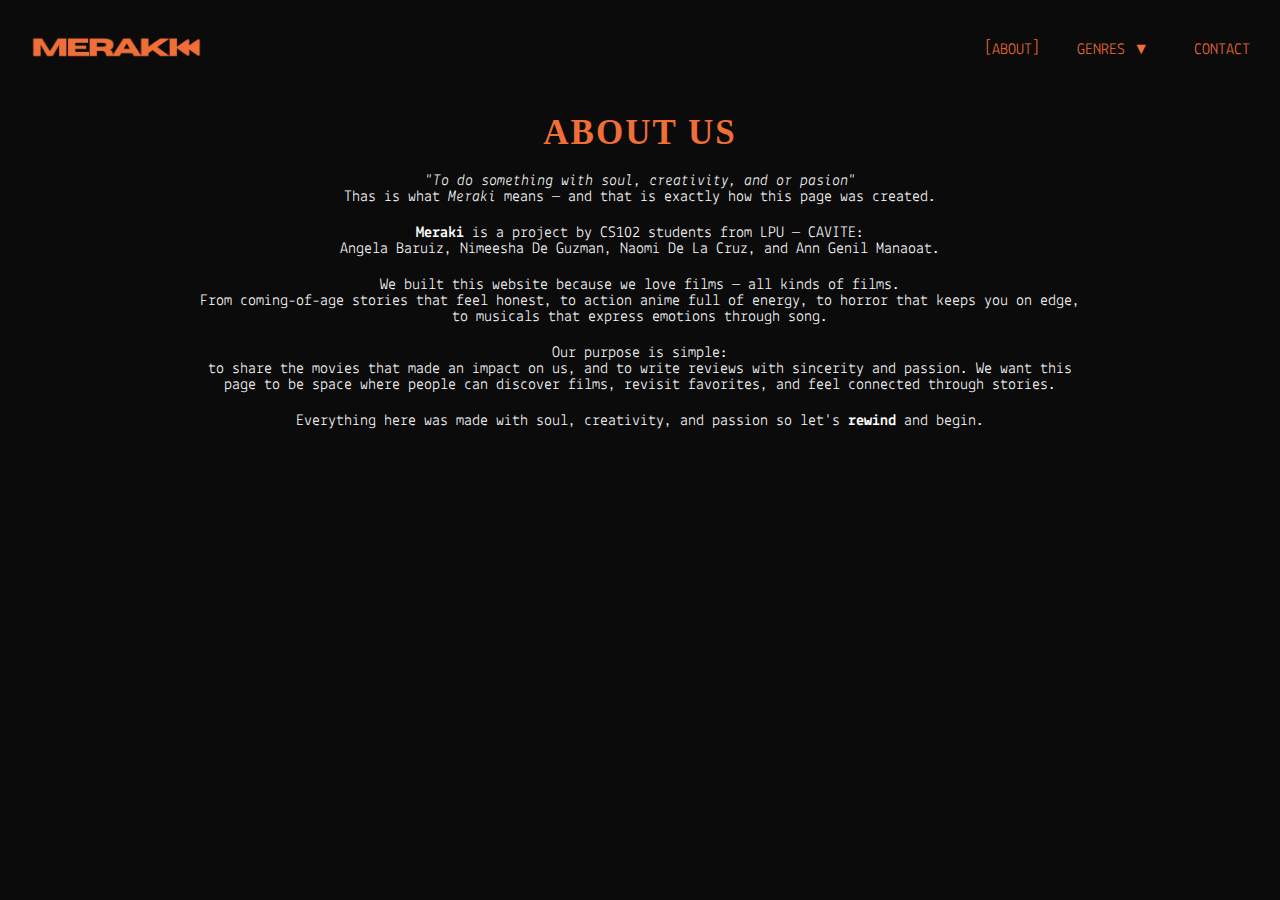
<file: WEBSITE_TRY/about.html>
<!DOCTYPE html>
<html>

<head>
	<meta charset="UTF=8">
	<meta http-equiv="Content-Type" content="text/html; charset=utf-8">
	<meta name="viewport" content="width=device-width, initial-scale=1.0">
	<title> Meraki </title>
	<link rel="stylesheet" href="style.css">
	<link href='https://fonts.googleapis.com/css?family=Lekton' rel='stylesheet'>
	<link href="https://fonts.cdnfonts.com/css/antique-olive" rel="stylesheet">
	<script src="https://www.youtube.com/iframe_api"></script>
	<script src="script.js" defer></script>
</head>

<body id="about-page">

    <header>
        
        <nav class="navbar">
            <a href="index.html" class="logo-link">
                <img src="meraki_logo.png" alt="Meraki Logo" style="height: 22px;">
            </a>

            <div class="hamburger">
                <span class="bar"></span>
                <span class="bar"></span>
                <span class="bar"></span>
            </div>

            <ul class="nav-links">
                <li><a href="about.html">ABOUT</a></li> <li class="dropdown">
                    <a href="anime_page.html" class="dropbtn">GENRES ▼</a>
                    <ul class="dropdown-content">
                        <li><a href="anime_page.html">Action Anime</a></li>
                        <li><a href="comingofage.html">Coming of Age</a></li>
                        <li><a href="horror.html">Horror</a></li>
                        <li><a href="musicals.html">Musicals</a></li>
                    </ul>
                </li>

                <li><a href="contact.html">CONTACT</a></li>
            </ul>
        </nav>

    </header>

    <h2 class="about-us">ABOUT US</h2>

    <p class="aboutus-meraki">
        <i>"To do something with soul, creativity, and or pasion"</i> <br> Thas is what <i> Meraki </i> means — and
        that is exactly how this page was created.
    </p>

    <p class="aboutus-meraki">
        <strong> Meraki </strong> is a project by CS102 students from LPU — CAVITE: <br> Angela Baruiz, Nimeesha De Guzman, Naomi De La Cruz, and Ann Genil Manaoat.
    </p>

    <p class="aboutus-meraki">
        We built this website because we love films — all kinds of films. <br> From coming-of-age stories that feel honest, to action anime full 
        of energy, to horror that keeps you on edge, <br> to musicals that express emotions through song.
    </p>

    <p class="aboutus-meraki">
        Our purpose is simple: <br> to share the movies that made an impact on us, and to write reviews with sincerity and passion. We want this <br>
        page to be space where people can discover films, revisit favorites, and feel connected through stories.
    </p>

    <p class="aboutus-meraki">
        Everything here was made with soul, creativity, and passion so let's <strong> rewind </strong> and begin.
    </p>


</body>
</html>
</file>
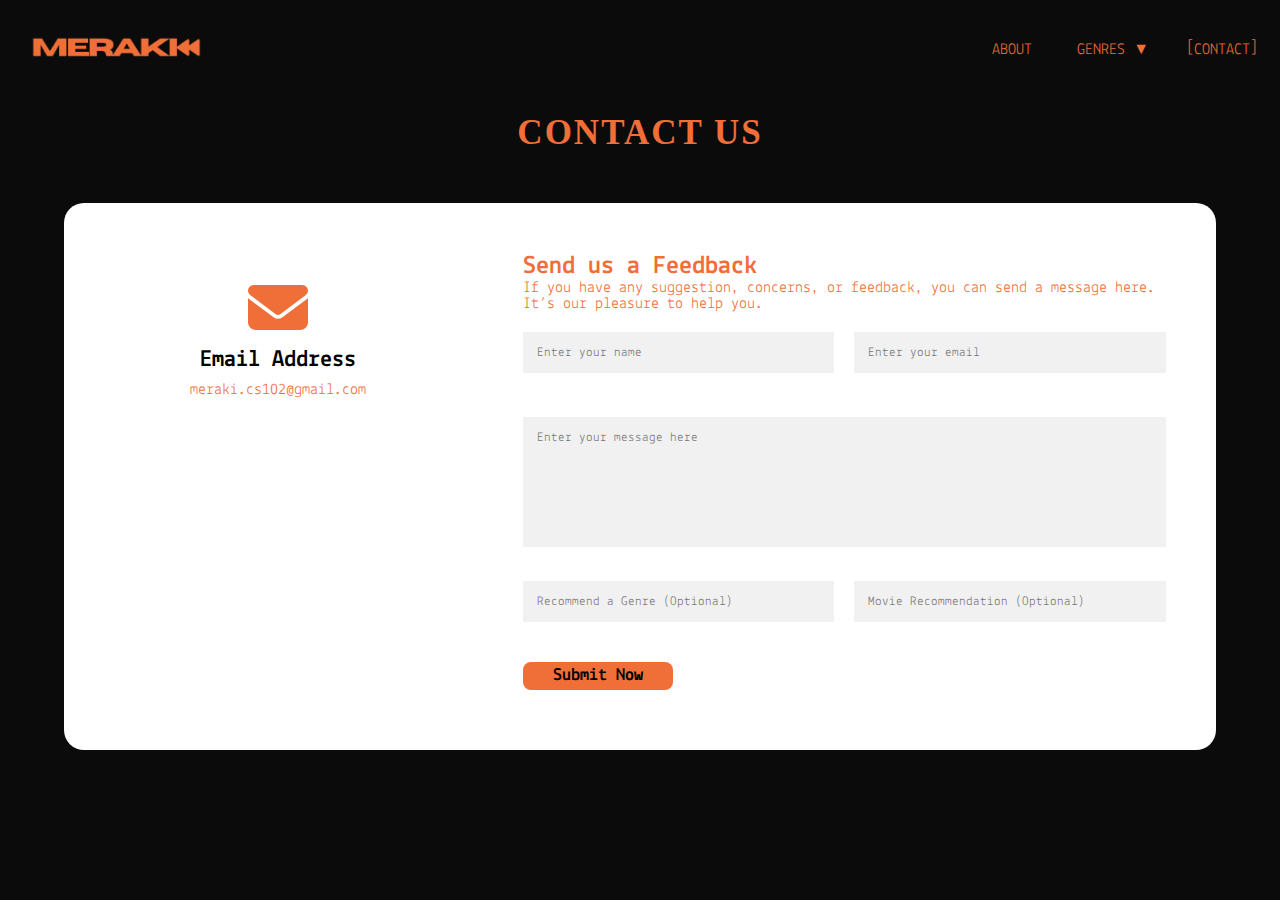
<file: WEBSITE_TRY/contact.html>
<!DOCTYPE html>
<html>

<head>
	<meta charset="UTF=8">
	<meta http-equiv="Content-Type" content="text/html; charset=utf-8">
	<meta name="viewport" content="width=device-width, initial-scale=1.0">
	<title> Meraki </title>
	<link rel="stylesheet" href="style.css">
	<link href='https://fonts.googleapis.com/css?family=Lekton' rel='stylesheet'>
	<link href="https://fonts.cdnfonts.com/css/antique-olive" rel="stylesheet">
    <link rel="stylesheet" href="https://cdnjs.cloudflare.com/ajax/libs/font-awesome/6.5.0/css/all.min.css">
	<script src="https://www.youtube.com/iframe_api"></script>
	<script src="script.js" defer></script>
</head>

<body>

    <header>
        
        <nav class="navbar">
                <a href="index.html" class="logo-link">
                    <img src="meraki_logo.png" alt="Meraki Logo" style="height: 22px;">
                </a>

                <div class="hamburger">
                    <span class="bar"></span>
                    <span class="bar"></span>
                    <span class="bar"></span>
                </div>

                <ul class="nav-links">
                    <li><a href="about.html">ABOUT</a></li> <li class="dropdown">
                        <a href="anime_page.html" class="dropbtn">GENRES ▼</a>
                        <ul class="dropdown-content">
                            <li><a href="anime_page.html">Action Anime</a></li>
                            <li><a href="comingofage.html">Coming of Age</a></li>
                            <li><a href="horror.html">Horror</a></li>
                            <li><a href="musicals.html">Musicals</a></li>
                        </ul>
                    </li>

                    <li><a href="contact.html">CONTACT</a></li>
                </ul>
            </nav>
            
    </header>

       <h2 class="contact-us">CONTACT US</h2>

       <div class="contact-box">

            <!-- LEFT SIDE -->
            <div class="contact-left">
                <div class="email-center">
                    <i class="fa-solid fa-envelope email-icon"></i>
                    <h3>Email Address</h3>
                    <a class="email-display" href="mailto:meraki.cs102@gmail.com">meraki.cs102@gmail.com</a>
                </div>
            </div>

            <!-- RIGHT SIDE -->
            <div class="contact-right">
                <h3 class="form-title">Send us a Feedback</h3>
                <p class="form-desc">
                    If you have any suggestion, concerns, or feedback, you can send a message here. 
                    It’s our pleasure to help you.
                </p>

                  <form id="contactForm" action="https://api.web3forms.com/submit" method="POST">

                    <!-- FormSubmit settings -->
		    <!-- Web3Forms settings -->
                    <input type="hidden" name="access_key" value="31a52701-8518-44d5-8aae-8e2ddf16f48f">

                    <div class="input-row">
                        <div class="input-group">
                            <input type="text" id="name" name="Name" placeholder="Enter your name">
                            <small class="error"></small>
                        </div>
                        <div class="input-group">
                            <input type="email" id="email" name="Email" placeholder="Enter your email">
                            <small class="error"></small>
                        </div>
                    </div>

                    <div class="input-group">
                        <textarea id="message" name="Message" placeholder="Enter your message here"></textarea>
                        <small class="error"></small>
                    </div>

                    <div class="input-row">
                        <div class="input-group">
                            <input type="text" id="genre" name="Genre Recommendation" placeholder="Recommend a Genre (Optional)">
                        </div>
                        <div class="input-group">
                            <input type="text" id="movie" name="Movie Recommendation" placeholder="Movie Recommendation (Optional)">
                        </div>
                    </div>

                    <button type="submit" class="submit-btn">Submit Now</button>
                </form>

                <p class="success-msg" id="successMessage"></p>

            </div>

        </div>


</div>




</body>
</html>
</file>
<file: WEBSITE_TRY/style.css>
* {
	box-sizing: border-box;
	margin: 0;
	padding: 0;
}

body {
	background-color: #0b0b0b;
	overflow-x: hidden;
}


.navbar {
	width: 100%;
	padding: 30px;
	display: flex;
	justify-content: space-between;
	align-items: center;
	position: relative;
	z-index: 110;
  background-color: #0b0b0b;
}

.navbar a {
	position: relative;
	background: #0b0b0b;
	color: #F06E38;
	font-family: "Lekton";
	text-decoration: none;
	font-size: 16px;
  user-select: none;
  -webkit-user-drag: none;
  cursor: pointer;
}

.nav-links {
  display: flex;
  gap: 30px;
  list-style: none;
  align-items: center;
}

.index-nav-layout {
  width: 100%;
  justify-content: space-between;
  padding: 0;
}

.mobile-logo {
  display: none;
}

/* DROPDOWN */
.dropdown {
	position: relative;
}

.dropbtn {
  display: inline-block;
  padding: 10px 15px;
  pointer-events: auto;
  cursor: default;
}

.dropdown-content {
  display: block;
  position: absolute;
  top: 100%;
  left: 50%;
  transform: translateX(-50%);
  background: rgba(240, 110, 56, 0.8);
  padding: 8px;
  width: 260px;
  opacity: 0;
  pointer-events: none;
  border-radius: 5px;
  transition: opacity 0.3s ease;
  z-index: 110;
}

.dropdown-content li {
  list-style: none;
  background: rgba(0, 0, 0, 0.85);
  margin: 5px 0;
}

.dropdown-content li a {
  display: block;
  padding: 12px 18px;
  color: white;
  text-decoration: none;
  font-size: 16px;
  text-align: left;
  border-radius: 5px;
}

.dropdown-content li a:hover {
  background: rgba(255, 255, 255, 0.15);
  border-radius: 5px;
}

.dropdown:hover .dropdown-content {
  opacity: 1;
  pointer-events: auto;
}

.navbar a::before, 
.navbar a::after {
  content: "";
  opacity: 0;
  transition: 0.3s ease;
}

.navbar a::before {
  content: "[ ";
  position: absolute;
  left: -8px;
}

.navbar a::after {
  content: " ]";
  position: absolute;
  right: -8px;
}

.navbar a:hover::before,
.navbar a:hover::after {
  opacity: 1;
}

.navbar a.active::before,
.navbar a.active::after {
    opacity: 1 !important;
}

.dropdown-content a:hover::before,
.dropdown-content a:hover::after {
  content: none !important;
  opacity: 0 !important;
}

/* BANNER */

.banner {
	display: block;
	width: 100%;
	text-align: center;
	margin-top: 20px;
  user-select: none;
  -webkit-user-drag: none;
  cursor: pointer;
}

.banner img {
	width: 100%;
  max-width: 1530px;
	height: auto;
  user-select: none;
  -webkit-user-drag: none;
  pointer-events: none;
}

/* SECTION TITLE */

.section-title {
  color: #F06E38;
  font-family: 'Antique Olive';
  text-align: center;
  font-size: 38px;
  margin-top: 40px;
  letter-spacing: 2px;
}

.section-subtitle {
  color: #ffffffcc;
  font-family: 'Lekton';
  text-align: center;
  font-size: 18px;
  margin-bottom: 30px;
}

/* TRAILER GRID */

.trailer-grid {
  display: flex;
  justify-content: center;
  gap: 3rem;
  flex-wrap: wrap;
  padding: 40px 0;
}

.trailer-card {
  position: relative;
  width: 700px;
  height: 450px;
  border-radius: 22px;
  overflow: hidden;
  position: relative;
  cursor: pointer;
  transition: 0.25s ease;
  background: #0b0b0b;
}

.trailer-card:hover {
  transform: scale(1.03);
  box-shadow: 0 25px 45px rgba(0,0,0,0.4);
}

.trailer-card .thumb {
  position: absolute;
  inset: 0;
  width: 100%;
  height: 100%;
  object-fit: cover;
  border-radius: 22px;
  z-index: 3;
  transition: opacity 0.4s ease;
  user-select: none;
  -webkit-user-drag: none;
  cursor: pointer;
}

.trailer-card .trailer-frame {
  position: absolute;
  inset: 0;
  width: 100%;
  height: 100%;
  border: none;
  border-radius: 22px;
  z-index: 1;
  pointer-events: none; /* Inactive until clicked */
}

/* TRAILER WRAPPER */
.trailer-wrapper {
  display: flex;
  flex-direction: column;
  align-items: center;
}

/* LABEL UNDER TRAILER */
.trailer-label {
  margin-top: 12px;
  font-family: 'Lekton';
  color: white;
  font-size: 16px;
  text-align: center;
  letter-spacing: 1px;
}

.trailer-label span {
  color: #F06E38; /* highlight the movie title */
}

.trailer-text {
  text-decoration: none;
}

/* ABOUT PAGE */

.about-us {
  color: #F06E38;
  font-family: 'Antique Olive';
  text-align: center;
  font-size: 35px;
  margin-top: 15px;
  letter-spacing: 2px;
}

.aboutus-meraki {
  color: white;
  font-family: 'Lekton';
  text-align: center;
  font-size: 16px;
  margin-top: 20px;
}

/* CONTACT PAGE */

.contact-us {
  color: #F06E38;
  font-family: 'Antique Olive';
  text-align: center;
  font-size: 35px;
  margin-top: 15px;
  letter-spacing: 2px;
}

/* CONTACT PAGE LAYOUT */
.contact-container {
    display: flex;
    justify-content: center;
    gap: 40px;
    margin: 40px auto;
    padding: 30px;
    max-width: 1200px;
    color: white;
}

/* ONE BIG CONTACT BOX */
.contact-box {
    width: 90%;
    max-width: 1200px;
    margin: 50px auto;
    padding: 30px;
    background: white;
    display: flex;
    gap: 40px;
    border-radius: 20px;
}

/* LEFT SIDE */
.contact-left {
    width: 35%;
    padding: 25px;
}

.contact-left h3 {
    font-family: 'Lekton';
    color: black;
    font-size: 24px;
    margin-bottom: 10px;
}

.email-display {
    font-family: 'Lekton';
    color: #F06E38;
    font-size: 16px;
    text-decoration: none;
    cursor: pointer;
}

.email-center {
    text-align: center;
    display: flex;
    flex-direction: column;
    align-items: center;
    margin-top: 20px;
}

.email-icon {
    font-size: 60px;
    margin-bottom: 10px;
    color: #F06E38;
}

/* RIGHT SIDE (FORM) */
.contact-right {
    width: 65%;
    padding: 20px;
}

.form-title {
    font-family: 'Lekton';
    color: #F06E38;
    font-size: 26px;
    font-weight: bold;
}

.form-desc {
    font-family: 'Lekton';
    color: #F06E38;
    margin-bottom: 20px;
}

/* FORM STYLING */
.input-row {
    display: flex;
    gap: 20px;
    padding-bottom: 10px;
}

.input-group {
    width: 100%;
    display: flex;
    flex-direction: column;
    padding-bottom: 20px;
}

input, textarea {
    width: 100%;
    padding: 12px;
    background: #f1f1f1;
    color: black;
    border: 2px solid transparent;
    font-family: 'Lekton';
}

input:focus, textarea:focus {
    border-color: #F06E38;
    outline: none;
}

textarea {
    resize: none;
    height: 130px;
}

/* ERRORS */
.error {
    color: #ff4444;
    font-family: 'Lekton';
    font-size: 13px;
    height: 14px;
}

/* SUBMIT BUTTON */
.submit-btn {
    width: 150px;
    background: #F06E38;
    padding: 5px;
    font-family: 'Lekton';
    font-size: 18px;
    border: none;
    border-radius: 8px;
    cursor: pointer;
    margin-top: 10px;
    font-weight: bold;
}

.submit-btn:hover {
    background: #ff7d4b;
}

/* SUCCESS MESSAGE */
.success-msg {
    color: #007300;
    margin-top: 10px;
    font-family: 'Lekton';
}

/* MERAKI logo (left side) */

.logo-link {
  user-select: none;
  -webkit-user-drag: none;
  cursor: pointer;
}

.logo-link img {
  pointer-events: none;
}

/* Musicals Page Styling */
.musicals {
  overflow-y: hidden;
  height: 100vh;
}

.checked, .fa-star-half {
  color: rgb(255, 213, 0);
}

/* Musical slider*/
.slider {
  height: calc(100vh - 100px);
  margin-top: 0;
  position: relative;
}

.slider .cards .movie {
  position: absolute;
  inset: 0 0 0 0;
  overflow: hidden;
  opacity: 0;
  transition: 1s;
}

.slider .cards .movie img {
  width: 100%;
  height: 100%;
  object-fit: cover;
}
.slider .cards .movie::before {
  content: '';
  width: 50%;
  height: 100%;
  position: absolute;
  left: 0;
  bottom: 0;
  background-image: linear-gradient(
    to right, #0b0b0b 10%, transparent
  );
}

.slider .cards .movie::after {
  content: '';
  width: 100%;
  height: 100%;
  position: absolute;
  top: 10%;
  left: 0;
  bottom: 0;
  background-image: linear-gradient(
    to top, #0b0b0b 30%, transparent
  )
}

.slider .cards .movie .content_movie {
  color: white;
  font-family: 'Lekton';
  text-align: justify;
  position: absolute;
  left: 10%;
  top: 10%;
  width: 46.3vh;
  max-width: 80%;
  z-index: 100;
  bottom: 280px;
  max-height: calc(100vh - 280px);
  overflow-y: auto;
  padding-right: 12px; 
  -ms-overflow-style: none; 
  scrollbar-width: none; 
}

.slider .cards .movie .content_movie::-webkit-scrollbar {
  display: none;
  width: 0;
  height: 0;
}
.slider .cards .movie .content_movie p:nth-child(1) {
  text-transform: uppercase;
  letter-spacing: 10px;
  color: #F06E38;
}

.slider .cards .movie .content_movie h2 {
  font-size: clamp(1rem, 10vh, 2rem);
  margin: 0 0 0 0;
}

.slider .cards .movie .content_movie .star-rating {
  margin-top: 40px;
}

.slider .cards .movie .content_movie .star-rating p {
  color: #ffffff;
}

.slider .cards .movie .content_movie .instruction {
  margin-top: 20px;
  color: #ffffff;
  font-size: 16px;
}

.slider .cards .movie.active {
  opacity: 1;
  z-index: 10;
}

@keyframes showMovie {
    to{
        transform: translateY(0);
        filter: blur(0);
        opacity: 1;
    }
}

.slider .cards .movie.active p:nth-child(1),
.slider .cards .movie.active h2,
.slider .cards .movie.active p:nth-child(3),
.slider .cards .movie.active .instruction {
    transform: translateY(30px);
    filter: blur(20px);
    opacity: 0;
    animation: showMovie .5s .7s ease-in-out 1 forwards;
}

.slider .cards .movie.active .categ {
  color: #ff7c3a !important;
}

.slider .list .movie.active h2 {
  animation-delay: 800ms;
}

.slider .list .item.active p:nth-child(3){
    animation-duration: 1.3s;
}

.arrows{
    position: absolute;
    top: 68%;
    left: 50%;
    transform: translateX(-50%);
    z-index: 100;
}
.arrows button{
    background-color: rgba(255, 136, 0, 0.523);
    border: none;
    font-family: 'Lekton';
    width: clamp(2.7rem, 4vh, 3rem);
    height: clamp(2.7rem, 4vh, 3rem);
    border-radius: 5px;
    font-size: x-large;
    color: #eee;
    transition: 0.5s;
    user-select: none;
    -webkit-user-drag: none;
    cursor: pointer;
}
.arrows button:hover{
    background-color: #ff8400;
    color: black;
}
.thumbnail{
  position: absolute;
  bottom: 50px;
  left: 50%;
  transform: translateX(-50%);
  z-index: 11;
  display: flex;
  gap: 30px;
  width: 100%;
  height: 200px;
  padding: 0 50px;
  box-sizing: border-box;
  overflow: visible;
  justify-content: center;
}

.thumbnail::-webkit-scrollbar{
    width: 0;
}
.thumbnail .movie{
    width: 150px;
    height: 220px;
    filter: brightness(.5);
    transition: 0.5s;
    flex-shrink: 0;
    transition: transform 0.8s, filter 0.9s;
}

.thumbnail .movie:hover {
  transform: scale(1.10);
  filter: brightness(1.2);
  box-shadow: 0 10px 25px rgba(0, 0, 0, 0.5);
}

.thumbnail .movie img{
    width: 100%;
    height: 100%;
    object-fit: cover;
    border-radius: 10px;
    user-select: none;
    -webkit-user-drag: none;
    cursor: pointer;
}

.thumbnail .movie.active{
    filter: brightness(1.2);
    transform: scale(1.10);
}
.thumbnail .movie .content{
    position: absolute;
    inset: auto 10px 10px 10px;
}

/* Modal Styling */
.modal {
  display: none;
  position: fixed;
  z-index: 1000;
  left: 0;
  top: 0;
  width: 100%;
  height: 100%;
  background-color: rgba(0, 0, 0, 0.9);
}

.modal-content {
  background-color: #1a1a1a;
  margin: 5% auto;
  padding: 30px;
  border: 2px solid #F06E38;
  border-radius: 10px;
  width: 80%;
  max-width: 800px;
  color: white;
  font-family: 'Lekton';
  max-height: 90vh;
  overflow-y: auto;
}

.modal-content::-webkit-scrollbar {
  width: 10px;
}

.modal-content::-webkit-scrollbar-track {
  background: #b94412ad;
  border-radius: 10px;
}

.modal-content::-webkit-scrollbar-thumb {
  background: #F06E38;
  border-radius: 10px;
}

.modal-content::-webkit-scrollbar-thumb:hover {
  background: #ff8400;
}

.modal-content h2 {
  color: #F06E38;
  margin-bottom: 20px;
}

.modal-content .review {
  text-align: justify;
  text-justify: inter-word;
}

.trailer-size {
  width: 100%;
  height: 450px;
  border-radius: 10px;
  margin-bottom: 20px;
}

.close {
  color: #F06E38;
  float: right;
  font-size: 35px;
  font-weight: bold;
  cursor: pointer;
}

.close:hover {
  color: #ff8400;
}

@media screen and (max-width: 678px) {
    .modal-content {
        width: 95%;
        margin: 10% auto;
        padding: 20px;
    }
}

/* HAMBURGER MENU */

.hamburger {
  display: none;
  cursor: pointer;
}

.bar {
  display: block;
  width: 25px;
  height: 3px;
  margin: 5px auto;
  -webkit-transition: all 0.3s ease-in-out;
  transition: all 0.3s ease-in-out;
  background-color: #F06E38;
}

/* MEDIA QUERY FOR PHONE */

@media (max-width: 600px) {

    /* --- Navbar & Hamburger --- */
    .navbar {
        padding: 20px;
        justify-content: space-between;
        align-items: center;
        background-color: #0b0b0b;
    }

    .mobile-logo {
        display: block;
        z-index: 201;
    }

    .hamburger {
        display: block; /* Show hamburger */
        z-index: 202;   /* Ensure it sits on top of the menu */
    }

    /* Transform the Hamburger to an X when active */
    .hamburger.active .bar:nth-child(2) {
        opacity: 0;
    }
    .hamburger.active .bar:nth-child(1) {
        transform: translateY(8px) rotate(45deg);
    }
    .hamburger.active .bar:nth-child(3) {
        transform: translateY(-8px) rotate(-45deg);
    }

    /* --- The Mobile Menu (Hidden by default) --- */
    .nav-links {
        position: fixed;
        left: -100%; /* Hide off-screen to the left */
        top: 0;   /* Push down below the navbar header */
        width: 100%;
        height: 100vh;
        display: flex;
        flex-direction: column;
        justify-content: flex-start;
        padding-top: 120px;
        background-color: #0b0b0b;
        width: 100%;
        text-align: center;
        transition: 0.3s ease-in-out;
        z-index: 200;
    }

    /* --- 2. Mobile Menu (Drawer) --- */
    .nav-links, 
    .nav-links.index-nav-layout { 
        position: fixed;
        left: -100%;
        top: 0;
        width: 100%;
        height: 100vh;
        
        /* Flex Layout for Menu Items */
        display: flex;
        flex-direction: column;
        align-items: center;   
        justify-content: flex-start !important; 
        
        gap: 30px;
        padding-top: 100px !important; 
        
        background-color: #0b0b0b;
        transition: 0.3s ease-in-out;
        z-index: 200; 
        overflow-y: auto; 
    }


    /* Apply specific styles to the Index layout on mobile to reset the desktop spacing */
    .index-nav-layout {
        padding: 0;
        justify-content: flex-start;
    }

    /* Show the menu when active class is added via JS */
    .nav-links.active {
        left: 0;
    }

    .nav-links li {
        margin: 0 !important;
        width: 100%;
        display: block;
    }

    .nav-links a {
        font-size: 24px;
        color: #F06E38 !important;
        display: block;
        font-family: 'Lekton', sans-serif;
    }

    /* HIDE the [ ] brackets on mobile menu items */
    .nav-links a::before,
    .nav-links a::after {
        content: none !important;
        display: none !important;
    }

    /* --- Mobile Dropdown Adjustments --- */
    .dropdown-content {
        display: none !important; /* Strictly hidden by default */
        flex-direction: column;
        align-items: center;
        width: 100%;
        opacity: 1 !important; 
        pointer-events: auto;
        padding-top: 10px;
        background: transparent;
        box-shadow: none;
        position: relative; /* Stack normally in the list */
        top: 0;
        left: 0;
        transform: none;
    }

    .dropdown-content li {
        width: 100%;
        display: flex;
        justify-content: center;
        margin: 0; 
        background: transparent; /* Remove any list background */
    }

    .dropdown-content li a {
        font-family: 'Lekton', sans-serif;
        font-size: 18px; 
        color: #ffffff !important; /* White Text */
        
        display: block; 
        width: 80%; /* Width of the box (adjust to 90% if you want it wider) */
        padding: 12px 0; 
        margin: 8px auto; /* Spacing between the boxes */
        
        text-align: center;
        
        /* THE DRAFT LOOK: Orange Border + Black Background */
        background-color: #0b0b0b !important; 
        border: 2px solid #F06E38; 
        border-radius: 4px; /* Slight edge rounding, or set to 0 for sharp corners */
        
        transition: all 0.3s ease;
    }

    .dropbtn {
      pointer-events: auto !important;
      cursor: pointer;
      color: #F06E38 !important; 
    }

    .dropdown-content.show {
        display: flex !important; 
        animation: fadeIn 0.3s ease;
    }

    @keyframes fadeIn {
        from { opacity: 0; transform: translateY(-5px); }
        to { opacity: 1; transform: translateY(0); }
    }

    .dropdown-content li a:hover,
    .dropdown-content li a:active {
        background-color: #F06E38 !important; /* Fill box with Orange */
        color: #000000 !important; /* Text turns Black */
        border-color: #F06E38;
        text-decoration: none;
    }

    .banner {
      display: none;
    }

    /* --- Banner Image on Index --- */
    .banner img {
        width: 100%; /* Make banner responsive */
        height: auto;
    }

    /* --- Grid Adjustments --- */
    .trailer-card {
        width: 100%; /* Resize cards to fit screen */
        height: 0;
        padding-bottom: 56.25%;
        position: relative;
        border-radius: 22px;
        overflow: hidden;
    }

    .trailer-card .thumb,
    .trailer-card .trailer-frame {
        position: absolute;
        top: 0;
        left: 0;
        width: 100%;
        height: 100%;
        object-fit: cover;
    }
    
    .trailer-grid {
        padding: 20px;
        gap: 30px;
    }
    
    .trailer label {
        font-size: 14px; 
        margin-top: 15px;
    }

    .section-subtitle {
        font-size: 14px;
        padding: 0 20px; 
    }

    .trailer-wrapper {
        width: 100%; 
        display: flex;
        flex-direction: column;
        align-items: center;
    }

    /* ABOUT US */
    .aboutus-meraki {
        padding: 0 25px;
        text-align: center;
        font-size: 14px;
    }

    /* --- Contact Page Mobile --- */
    .contact-box {
        flex-direction: column;
        width: 90%;
        margin: 20px auto;
        padding: 10px;
    }
    
    .contact-left, .contact-right {
        width: 100%;
        padding: 10px;
    }

    .contact-container {
        padding: 0;
        margin: 20px 0;
    }
}

/* CONTACT ADJUSTMENTS */
@media (max-width: 600px) {
    * {
        --black: rgb(0, 0, 0);
        --white: rgb(255, 255, 255);
        --orange: rgb(240, 110, 56);
    }

    body {
        width: 100%;
        height: auto;
    }

    img {
        max-width: 100%;
        height: auto;
    }

    p {
        font-size: calc(1rem + 1vw);
    }

    .box {
        padding: 1.5rem;
    }

    .navbar {
        padding: 15px;
        flex-wrap: wrap;
    }

    .navbar a {
        font-size: 14px;
    }

    .banner img {
        width: 100%;
    }

    .section-title {
        font-size: 24px;
        margin-top: 20px;
    }

    .section-subtitle {
        font-size: 14px;
        margin-bottom: 20px;
    }

    .trailer-grid {
        gap: 1rem;
        padding: 20px 10px;
    }

    .trailer-card {
        width: 100%;
        height: auto;
        aspect-ratio: 16/9;
    }

    .contact-box {
        width: 95%;
        flex-direction: column;
        gap: 20px;
        padding: 20px;
        margin: 30px auto;
    }

    .contact-left {
        width: 100%;
        padding: 15px;
    }

    .contact-right {
        width: 100%;
        padding: 15px;
    }

    .email-icon, .phone-icon {
        font-size: 40px;
    }

    .form-title {
        font-size: 20px;
    }

    .input-row {
        flex-direction: column;
        gap: 0;
    }

    .contact-us {
        font-size: 24px;
    }

    .about-us {
        font-size: 24px;
    }

    .slider .cards .movie .content_movie {
        left: 5%;
        top: 15%;
        width: 90%;
        max-width: 90%;
    }

    .modal-content {
        width: 90%;
        padding: 15px;
    }

}

@media (min-width: 601px) and (max-width: 1024px) {

    .banner img {
        width: 100%;
    }

    .section-title {
        font-size: 32px;
        margin-top: 30px;
    }

    .section-subtitle {
        font-size: 16px;
        margin-bottom: 25px;
    }

    .trailer-grid {
        gap: 2rem;
        padding: 30px 20px;
    }

    .trailer-card {
        width: 500px;
        height: 350px;
    }

    .contact-box {
        width: 95%;
        flex-direction: column;
        gap: 25px;
        padding: 25px;
    }

    .contact-left {
        width: 100%;
        padding: 20px;
        flex-direction: row;
        justify-content: space-around;
        gap: 20px;
    }

    .contact-right {
        width: 100%;
        padding: 20px;
    }

    .email-center, .phone-center {
        margin-top: 10px;
    }

    .email-icon, .phone-icon {
        font-size: 50px;
    }

    .form-title {
        font-size: 23px;
    }

    .input-row {
        gap: 15px;
    }

    .contact-us {
        font-size: 30px;
    }

    .about-us {
        font-size: 30px;
    }

    .modal-content {
        width: 85%;
        max-width: 700px;
    }

    .dropdown-content {
        width: 240px;
    }

    .card {
        width: 250px;
        height: 350px;
    }
}


@media (min-width: 1025px) {

    .banner img {
        width: 1530px;
    }

    .section-title {
        font-size: 38px;
    }

    .section-subtitle {
        font-size: 18px;
    }

    .trailer-grid {
        gap: 3rem;
        padding: 40px 0;
    }

    .trailer-card {
        width: 700px;
        height: 450px;
    }

    .contact-box {
        width: 90%;
        max-width: 1200px;
        flex-direction: row;
        gap: 40px;
    }

    .contact-left {
        width: 35%;
        padding: 25px;
        flex-direction: column;
    }

    .contact-right {
        width: 65%;
        padding: 20px;
    }

    .email-icon, .phone-icon {
        font-size: 60px;
    }

    .form-title {
        font-size: 26px;
    }

    .modal-content {
        width: 80%;
        max-width: 800px;
    }
}

/* GENRE PAGES ADJUSTMENTS */
@media (max-width: 600px) {
    .musicals {
        overflow-x: hidden;
    }

    .slider {
        width: 100%;
    
    }

    .thumbnail {
      gap: 15px;
      width: 100%;
      padding: 20px 10px 30px 10px;
      overflow-x: auto;
      overflow-y: hidden;
      justify-content: flex-start;
      bottom: -20px;
      position: absolute;
    }

    .thumbnail .movie.active {
        transform: scale(1.05);
    }

    .thumbnail .movie {
        width: 100px;
        height: 160px;
        flex-shrink: 0;
    }

    .slider .cards .movie::before {
        background-image: linear-gradient(to right, #0b0b0b 30%, transparent);
    }

    .slider .cards .movie::after {
      background-image: linear-gradient(to top, #0b0b0b 30%, transparent);
    }
    
    .slider .cards .movie .content_movie {
      position: absolute;
      left: 5%;
      top: 15%;
      width: 50% !important;
      max-width: 50% !important;
      padding: 10px;
    }
    .slider .cards .content_movie .categ {
      letter-spacing: 0px;
      font-size: 10px;
      text-align: left;
    }

    .slider .cards .content_movie h2{
      font-size: 1rem;
      text-align: left;
    }

    .slider .cards .content_movie p,
    .slider .cards .content_movie .instruction{
      font-size: 10px;
    }

    .arrows {
      top: 74%;
      left: 50%;
      transform: translateX(-50%);
      display: flex;
      gap: 10px;
    }
    
    .arrows button {
      width: 40px;
      height: 40px;
      font-size: 18px;
    }

}

@media (min-width: 601px) and (max-width: 1024px) {

}
</file>
